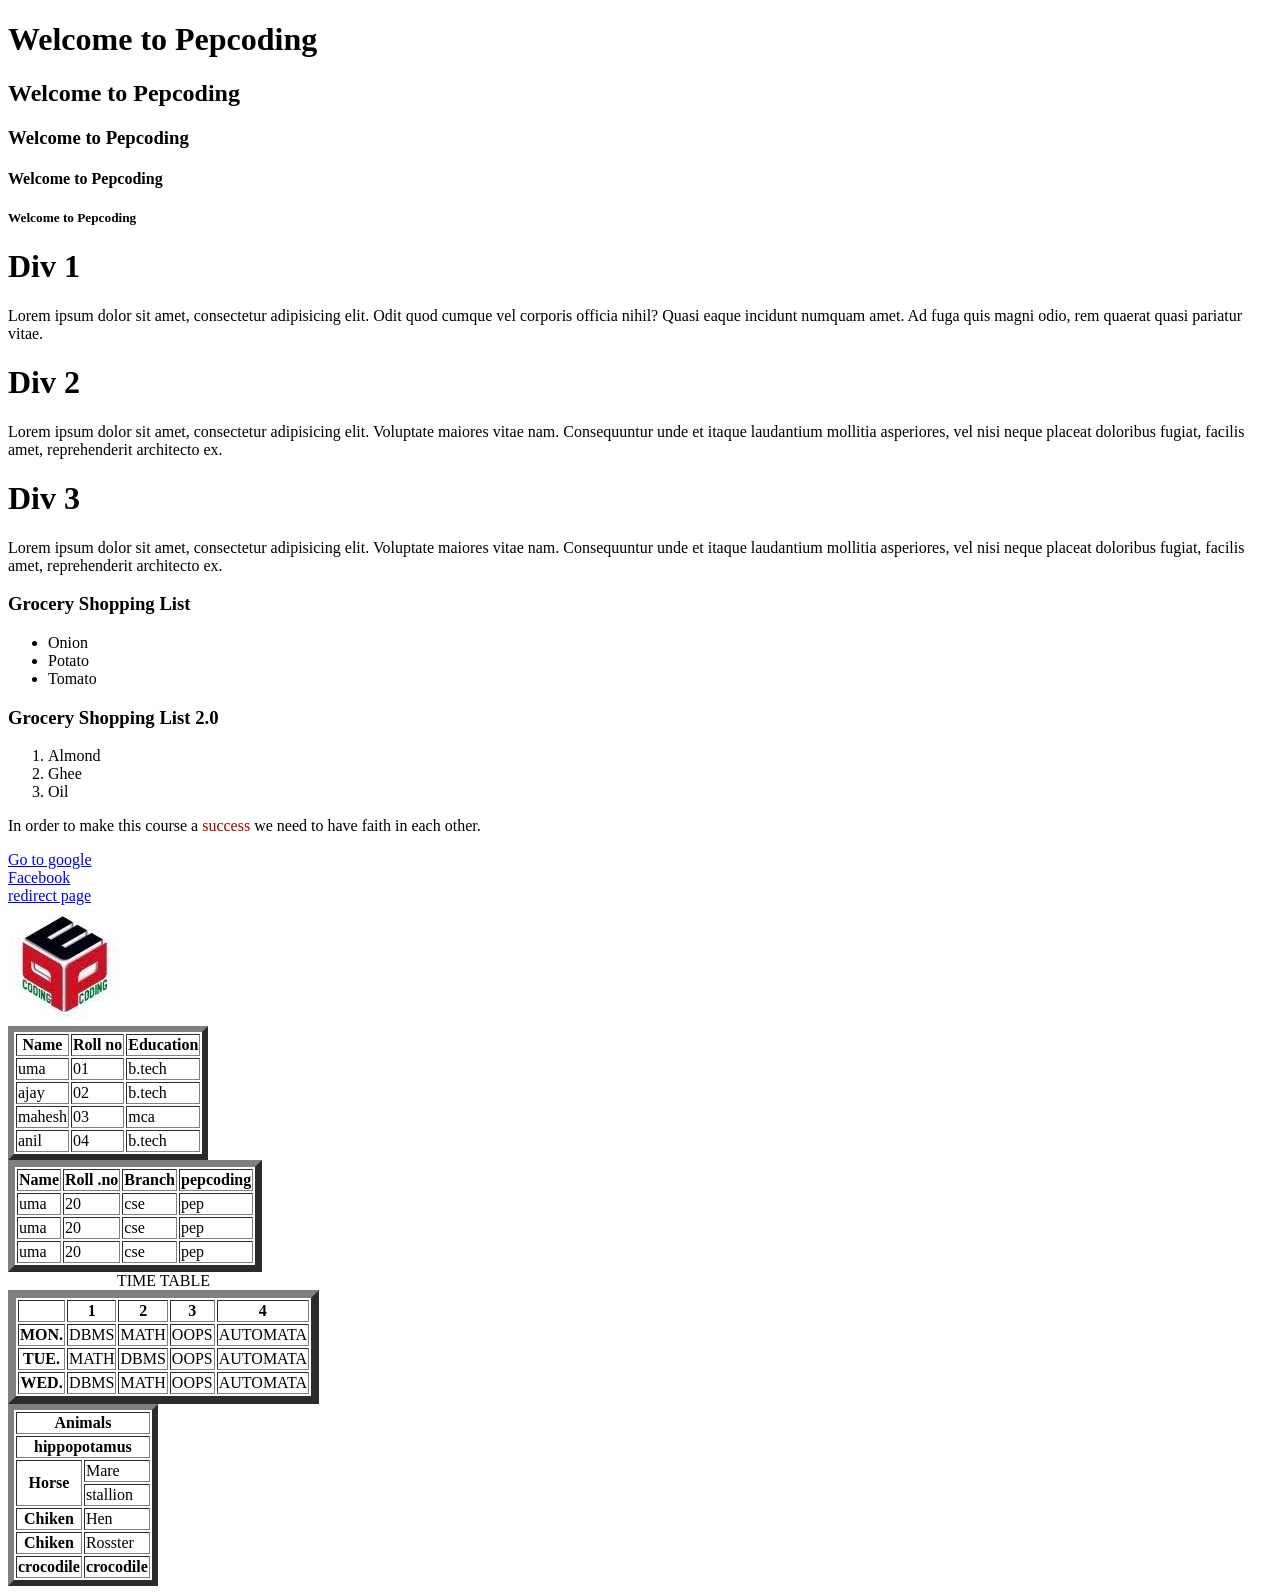
<file: learning/index.html>
<!DOCTYPE html>
<html lang="en">
<head>
  
</head>
<body>
   <h1> Welcome to Pepcoding </h1>
   <h2> Welcome to Pepcoding </h2>
   <h3> Welcome to Pepcoding </h3>
   <h4> Welcome to Pepcoding </h4>
   <h5> Welcome to Pepcoding </h5>
    
   <div>
       <h1>Div 1</h1>
       <p>Lorem ipsum dolor sit amet, consectetur adipisicing elit. Odit quod cumque vel corporis officia nihil? 
       Quasi eaque incidunt numquam amet. Ad fuga quis magni odio, 
       rem quaerat quasi pariatur vitae.</p>
    </div>

    <div>
        <h1>Div 2</h1>
        <p>Lorem ipsum dolor sit amet, consectetur adipisicing elit. Voluptate maiores vitae nam. 
        Consequuntur unde et itaque laudantium mollitia asperiores, vel nisi neque placeat doloribus fugiat, 
        facilis amet, reprehenderit architecto ex.</p>
    </div>
    
    <div>
        <h1>Div 3</h1>
        <p>Lorem ipsum dolor sit amet, consectetur adipisicing elit. Voluptate maiores vitae nam. 
        Consequuntur unde et itaque laudantium mollitia asperiores, vel nisi neque placeat doloribus fugiat, 
        facilis amet, reprehenderit architecto ex.</p>
    </div>


    <p></p>

   
     <!-- list tag -->
    <!-- unordered list -->
    <h3>Grocery Shopping List</h3>
    <ul>
        <li>Onion</li>
        <li>Potato</li>
        <li>Tomato</li>
    </ul>

    <!-- ordered list -->
    <h3>Grocery Shopping List 2.0</h3>
    <ol>
        <li>Almond</li>
        <li>Ghee</li>
        <li>Oil</li>

    </ol>
    <p> In order to make this course a <span style="color: rgb(157, 3, 3)">success</span> we need to have faith in each other. </p>

    <a href="https://www.google.com" target="_blank"> Go to google</a><br>
    <a href="https://www.facebook.com">Facebook</a> <br>
    <a href="abc.html">redirect page</a> 
    
    <div>
        <img src="pep.jpg" alt="pepcoging logo">
    </div>
    
    <!-- table  -->
    <table border="6">
        <thead>
            <tr>
                <th>Name </th>
                <th>Roll no </th>
                <th>Education </th>
            </tr>
        </thead>
        <tbody>
            <tr>
                <td> uma </td>
                <td> 01 </td>
                <td> b.tech </td>
            </tr>
            <tr>
                <td> ajay </td>
                <td> 02 </td>
                <td> b.tech </td>
            </tr>
            <tr>
                <td> mahesh </td>
                <td> 03 </td>
                <td> mca </td>
            </tr>
            <tr>
                <td> anil </td>
                <td> 04 </td>
                <td> b.tech </td>
            </tr>
        </tbody>
    </table>

    <table border="7">
        <thead>
            <tr>
                <th> Name </th>
                <th> Roll .no </th>
                <th>Branch</th>
                <th>pepcoding</th>
            </tr>
        </thead>
        <tbody>
            <tr> 
                <td>uma </td>
                <td> 20 </td>
                <td> cse </td>
                <td> pep </td>
            </tr>

            <tr> 
                <td>uma </td>
                <td> 20 </td>
                <td> cse </td>
                <td> pep </td>
            </tr>
            <tr> 
                <td>uma </td>
                <td> 20 </td>
                <td> cse </td>
                <td> pep </td>
            </tr>
        </tbody>
    </table>


    <table border="8">
        <caption>TIME TABLE </caption>
        <thead>
            <tr>
                <th> </th>
                <th> 1 </th>
                <th> 2 </th>
                <th> 3</th>
                <th> 4 </th>
            </tr>
        </thead>
        <tbody>
            <tr> 
                <th> MON. </th>
                <td> DBMS </td>
                <td> MATH </td>
                <td> OOPS</td>
                <td> AUTOMATA </td>
            </tr>

            <tr> 
                <th> TUE. </th>
                <td> MATH </td>
                <td> DBMS </td>
                <td> OOPS</td>
                <td> AUTOMATA </td>
            </tr>
            <tr> 
                <th> WED. </th>
                <td> DBMS </td>
                <td> MATH </td>
                <td> OOPS</td>
                <td> AUTOMATA </td>
            </tr>
        </tbody>
    </table>

    <table border="6">
        <thead>
            <tr>
                <th colspan="2">Animals</th>
                <!--<th>Animals</th> -->
            </tr>
        </thead>
        <tbody>
            <tr>
                <th colspan="2">hippopotamus</th>
                <!--<td>hippotamus</td> -->
            </tr>
            <tr>
                <th rowspan="2">Horse</th>
                <td>Mare</td>
            </tr>
            <tr>
                <!--<th>Horse</th> -->
                <td>stallion</td>
            </tr>
            <tr>
                <th>Chiken</th>
                <td>Hen</td>
            </tr>
            <tr>
                <th>Chiken</th>
                <td>Rosster</td>
            </tr>
            <tr>
                <th rowspan="2">crocodile</th>
                <th>crocodile</th>
            </tr>
        </tbody>
    </table>
</body>
</html>
</file>
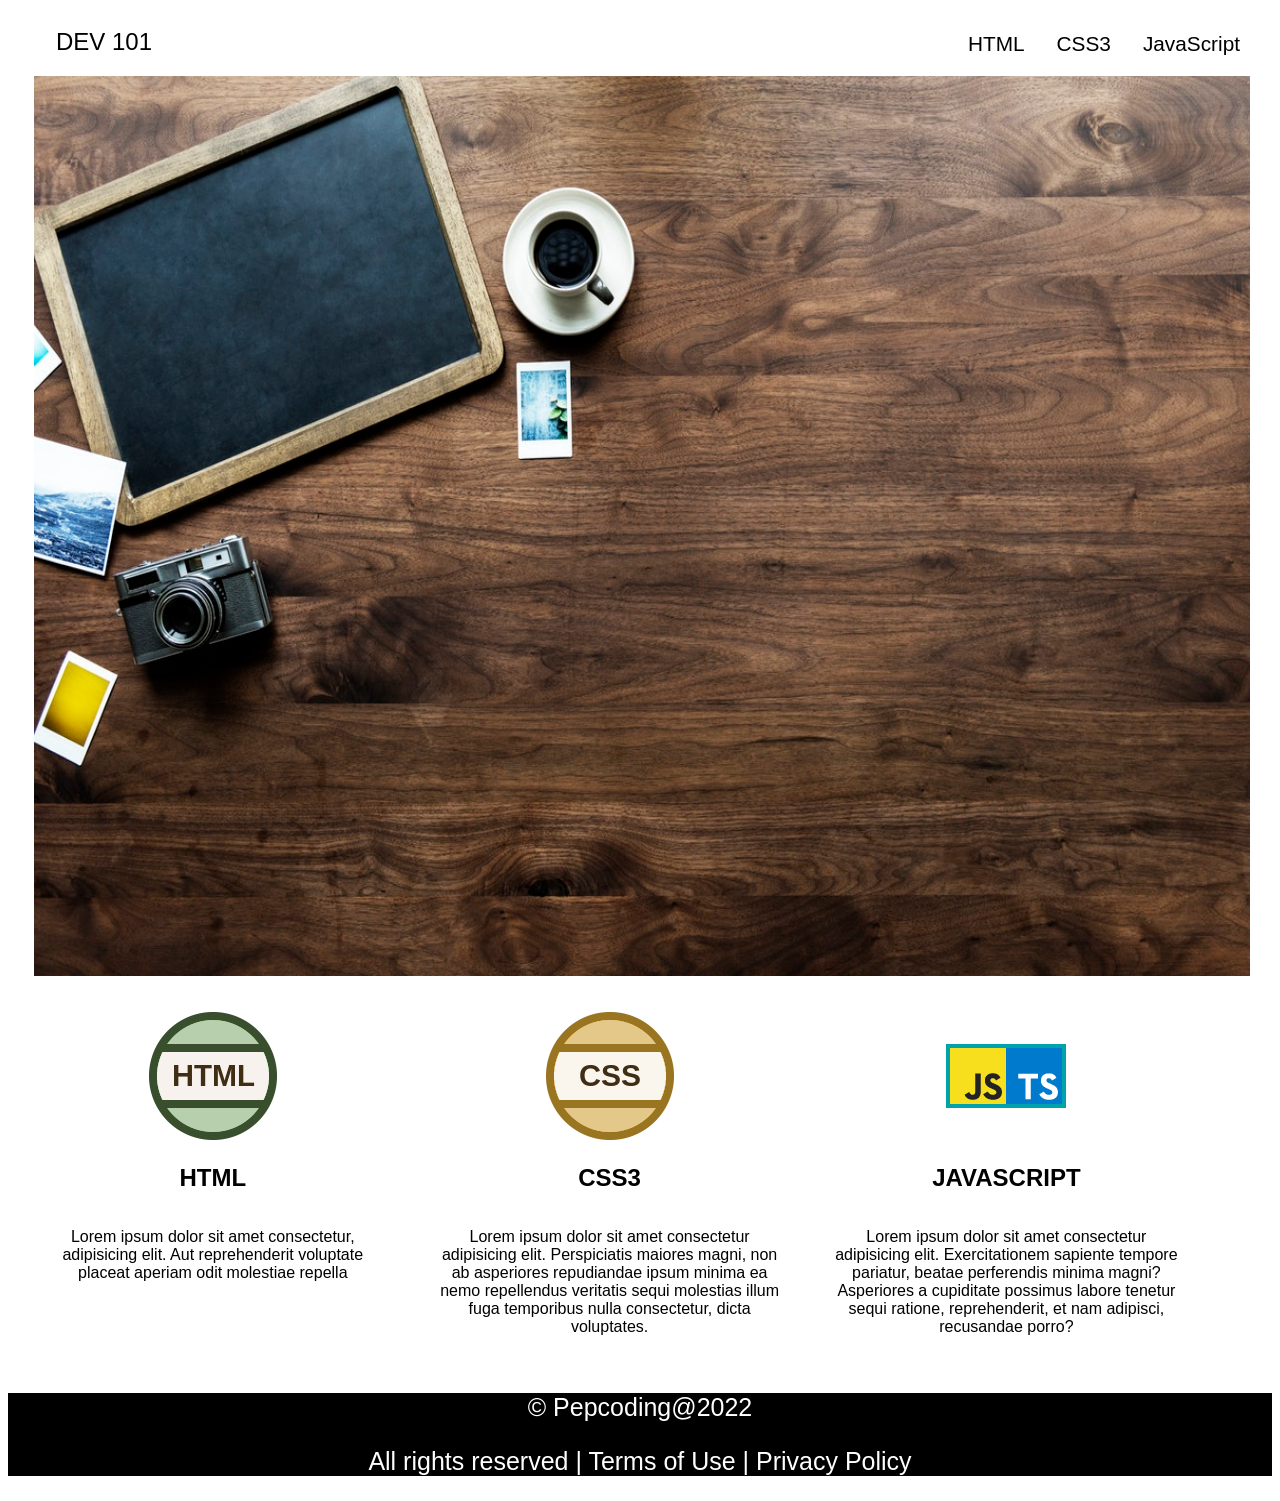
<file: websites/index.html>
<!DOCTYPE html>
<html lang="en">

<head>
    <meta charset="UTF-8">
    <meta http-equiv="X-UA-Compatible" content="IE=edge">
    <meta name="viewport" content="width=], initial-scale=1.0">
    <title>DEV 101</title>
    <link rel="stylesheet" href="style.css">
</head>

<body>
    <!-- first part  starts -->
    <div class="navbar">
        <nav>
            <h1>DEV 101</h1>
            <ul>
                <a href="#scroll1">
                    <li>HTML</li>
                </a>

                <a href="#scroll2">
                    <li>CSS3</li>
                </a>
                <a href="#scroll3">
                    <li>JavaScript</li>
                </a>
            </ul>
        </nav>
    </div>
    <!-- first part ends  -->

    <!-- second part starts -->
    <div class="welcomeImage">
        <img src="images/lap.jpeg" alt="blackboard coffe camera on wooden table ">
    </div>

    <!-- second part ends -->

    <!-- third part starts -->
    <div class="skills" id="scroll">

        <div id="scroll1">
            <img src="images/html.png" alt="">
            <h2>HTML</h2>
            <p>Lorem ipsum dolor sit amet consectetur, adipisicing elit. Aut reprehenderit voluptate placeat aperiam
                odit molestiae repella</p>
        </div>
        <div id="scroll2">
            <img src="images/css.png" alt="">
            <h2>CSS3</h2>
            <p>Lorem ipsum dolor sit amet consectetur adipisicing elit. Perspiciatis maiores magni, non ab asperiores
                repudiandae ipsum minima ea nemo repellendus veritatis sequi molestias illum fuga temporibus nulla
                consectetur, dicta voluptates.</p>
        </div>
        <div id="scroll3">
            <img src="images/js.png" alt="">
            <h2>JAVASCRIPT</h2>
            <p>Lorem ipsum dolor sit amet consectetur adipisicing elit. Exercitationem sapiente tempore pariatur, beatae
                perferendis minima magni? Asperiores a cupiditate possimus labore tenetur sequi ratione, reprehenderit,
                et nam adipisci, recusandae porro?</p>
        </div>
    </div>

    <!-- 3rd part ends -->

    <!-- 4th part starts -->

    <div class="footer">
        <p> &copy Pepcoding@2022</p>
        <p> All rights reserved | Terms of Use | Privacy Policy</p>
    </div>
    <!-- 4th part ends  -->
</body>

</html>
</file>
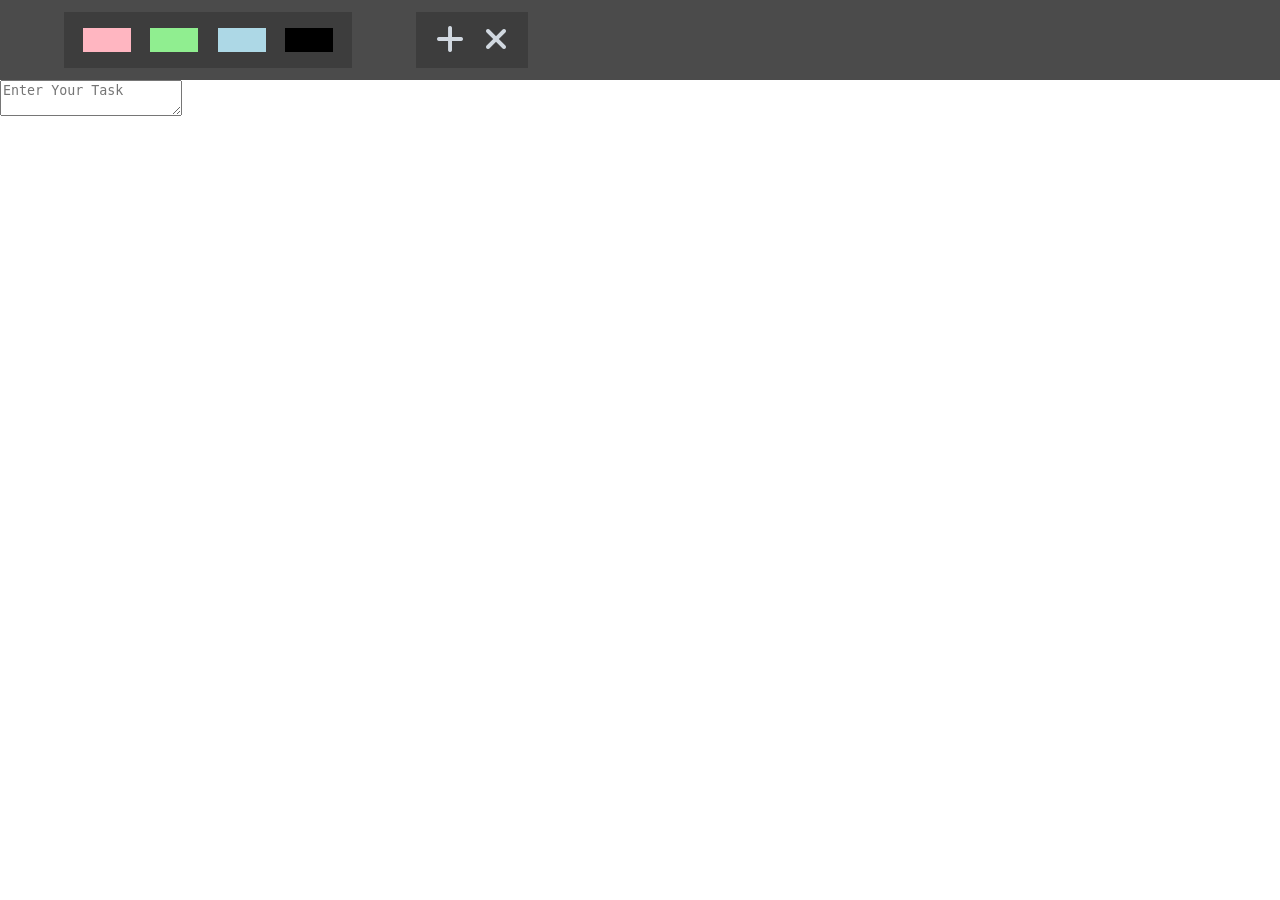
<file: Browser/jiraOrTodo/index.html>
<!DOCTYPE html>
<html lang="en">
<head>
    <meta charset="UTF-8">
    <meta http-equiv="X-UA-Compatible" content="IE=edge">
    <meta name="viewport" content="width=device-width, initial-scale=1.0">
    <link rel="stylesheet" href="style.css">
    <title>Todo App</title>
    <link rel="stylesheet" href="https://cdnjs.cloudflare.com/ajax/libs/font-awesome/6.1.1/css/all.min.css"
    integrity="sha512-KfkfwYDsLkIlwQp6LFnl8zNdLGxu9YAA1QvwINks4PhcElQSvqcyVLLD9aMhXd13uQjoXtEKNosOWaZqXgel0g=="
    crossorigin="anonymous" referrerpolicy="no-referrer" />
</head>
<body>
    <!-- NavBar -->
    <div class="toolbox-cont">
        <div class="toolbox-color-cont">
            <div class="lightpink color"></div>
            <div class="lightgreen color"></div>
            <div class="lightblue color"></div>
            <div class="black color"></div>
        </div>
        <div class="action-btn-cont">
            <div class="add-btn">
                <i class="fa-solid fa-plus"></i>

            </div>
            <div class="remove-btn">
                <i class="fa-solid fa-xmark"></i>

            </div>
        </div>
    </div>

    <!-- Todo Box Space-->
    <div class="main-cont">

    </div>

    <!-- Modal Container -->
    <div>
        <textarea placeholder="Enter Your Task"></textarea>
        <div class="priority-color-cont">
            <div class="lightpink"></div>
            <div class="lightgreen"></div>
            <div class="lightblue"></div>
            <div class="black"></div>
        </div>
    </div>


</body>
</html>
</file>
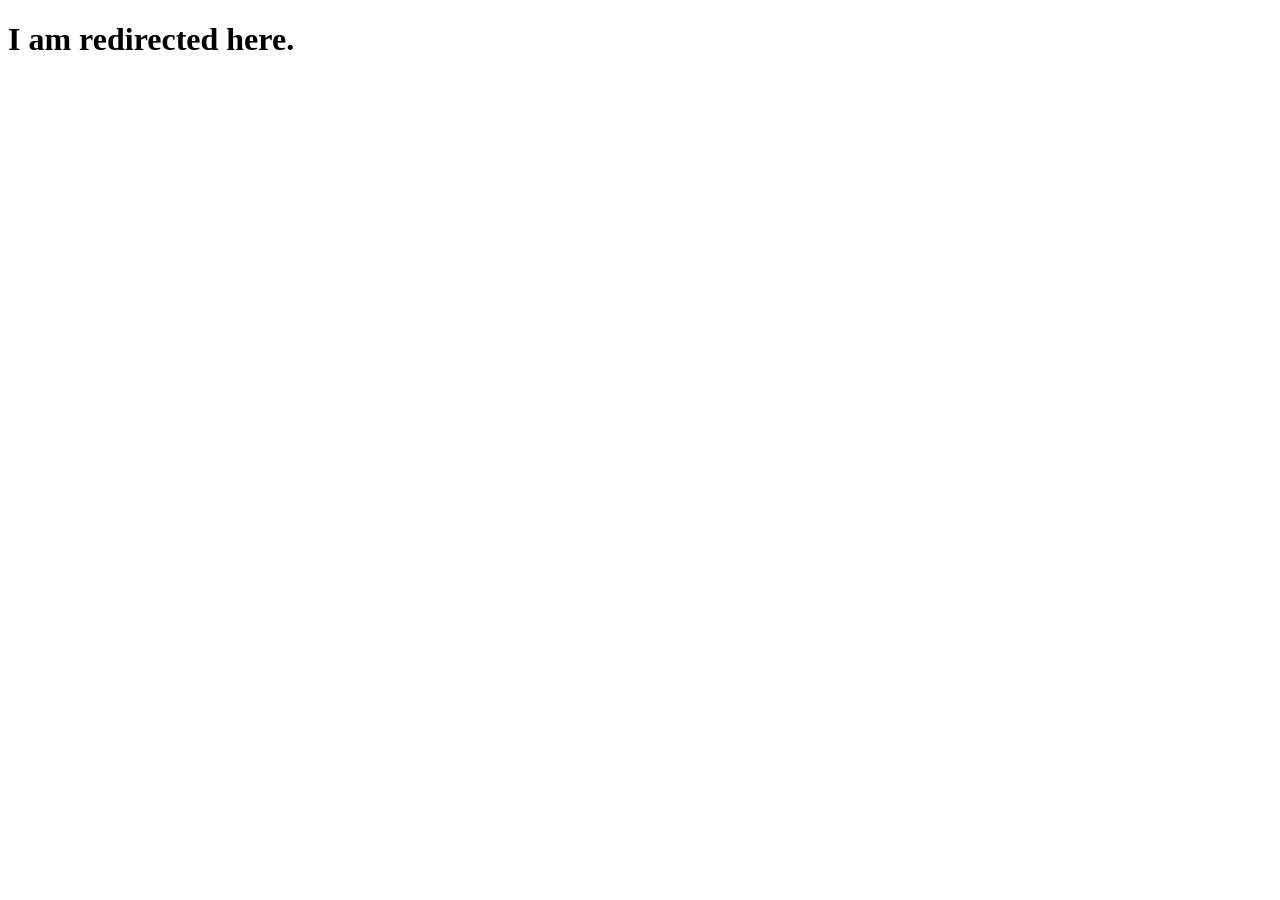
<file: learning/abc.html>
<!DOCTYPE html>
<html lang="en">
<head>
    <meta charset="UTF-8">
    <meta http-equiv="X-UA-Compatible" content="IE=edge">
    <meta name="viewport" content="width=<>, initial-scale=1.0">
    <title>Document</title>
</head>
<body>
    <h1> I am redirected here.</h1>
</body>
</html>
</file>
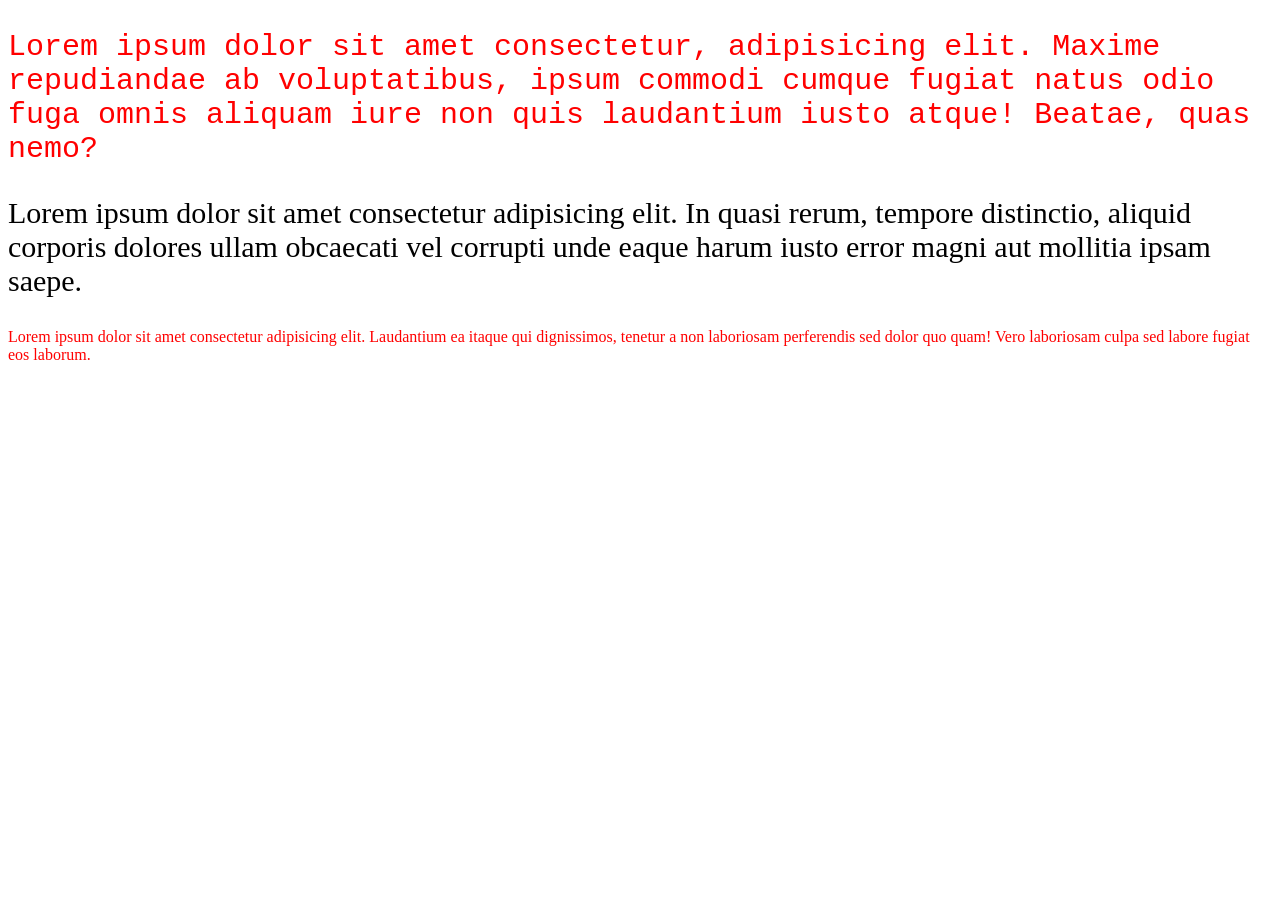
<file: learning/selector.html>
<!DOCTYPE html>
<html lang="en">
<head>
    <meta charset="UTF-8">
    <meta http-equiv="X-UA-Compatible" content="IE=edge">
    <meta name="viewport" content="width=device-width, initial-scale=1.0">
    <title>Document</title>
    <title>CSS Selector</title>
    <style>
        .largetext{
            font-size: 30px;
        }
        .changecolor{
            color:red;
        }
        .largetext.changecolor{
            font-family: 'Courier New', Courier, monospace;
        }
    </style>
</head>
<body>
    <p class="largetext changecolor">Lorem ipsum dolor sit amet consectetur, adipisicing elit. Maxime repudiandae ab voluptatibus, 
    ipsum commodi cumque fugiat natus odio fuga omnis aliquam iure non quis laudantium iusto atque! Beatae, quas nemo?
    </p>
    <p class="largetext">Lorem ipsum dolor sit amet consectetur adipisicing elit. In quasi rerum, 
    tempore distinctio, aliquid corporis dolores ullam obcaecati vel corrupti unde eaque harum iusto error magni aut mollitia ipsam saepe.
    </p>
    <p class="changecolor">
    Lorem ipsum dolor sit amet consectetur adipisicing elit. Laudantium ea itaque qui dignissimos,
    tenetur a non laboriosam perferendis sed dolor quo quam! Vero laboriosam culpa sed labore fugiat eos laborum.
    </p>

</body>
</html>
</file>
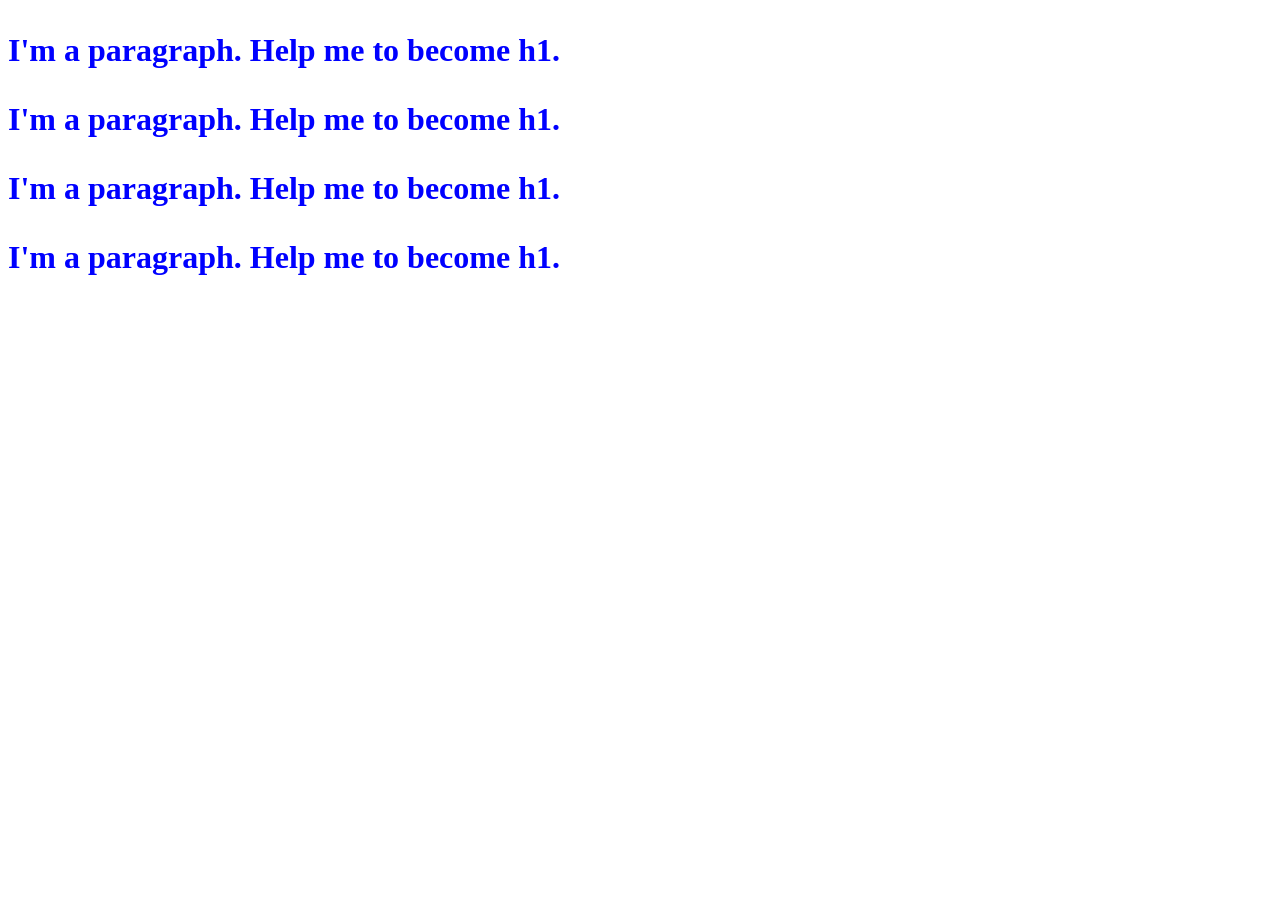
<file: learning/selector-ques/q1.html>
<!DOCTYPE html>
<html lang="en">

<head>
    <meta charset="UTF-8">
    <meta name="viewport" content="width=device-width, initial-scale=1.0">
    <title>Document</title>

    <style>
        /* write code here  */
        h1{
            color:blue;
        }
    </style>
</head>

<body>
    <!-- add css styles to all h1 tags making it blue   -->
<h1>
    <p>I'm a paragraph. Help me to become h1.</p>
    <p>I'm a paragraph. Help me to become h1.</p>
    <p>I'm a paragraph. Help me to become h1.</p>
    <p>I'm a paragraph. Help me to become h1.</p>
</h1>
</body>

</html>
</file>
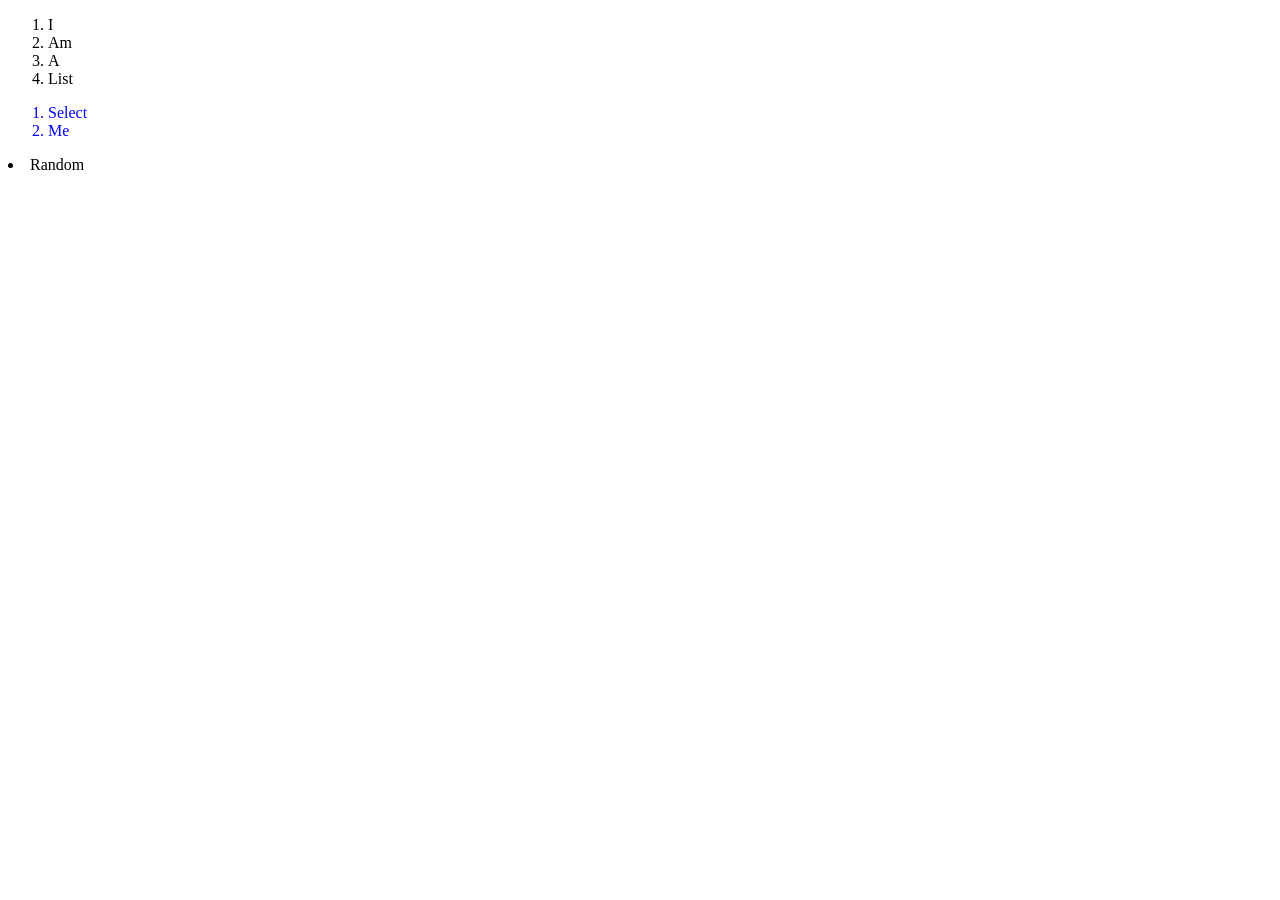
<file: learning/selector-ques/q2.html>
<!DOCTYPE html>
<html lang="en">

<head>
    <meta charset="UTF-8">
    <meta name="viewport" content="width=device-width, initial-scale=1.0">
    <title>Document</title>
    <style>
        div ol li{
            color: blue;
        }
        
    </style>
</head>

<body>
    <!-- write css selector to select the obvious list items make them blue -->
    <ol>
        <li>I</li>
        <li>Am</li>
        <li>A</li>
        <li>List</li>
    </ol>

    <div>
        <ol>
            <li>Select</li>
            <li>Me</li>
        </ol>
    </div>


    <div>
         <li>Random</li>
    </div>
</body>

</html>
</file>
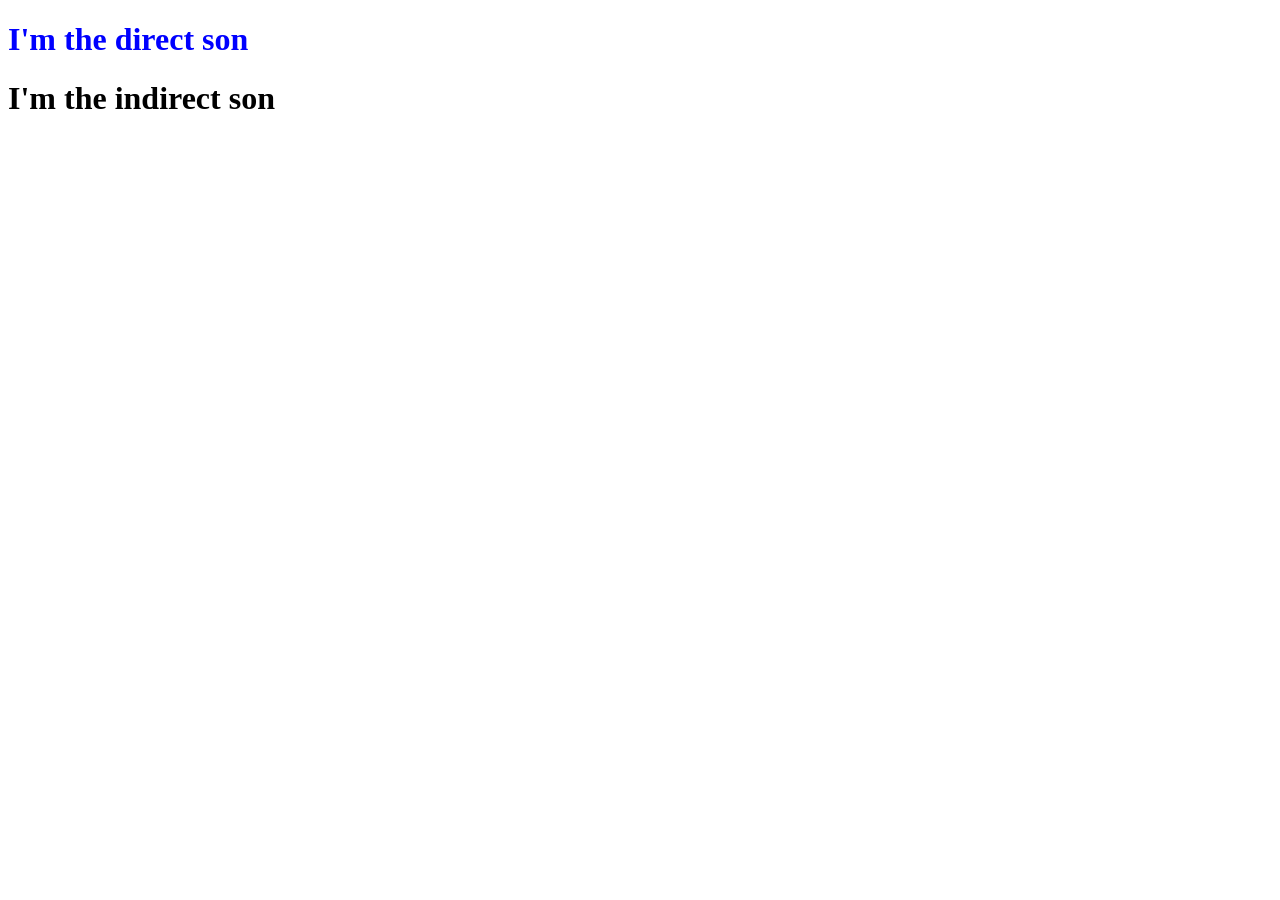
<file: learning/selector-ques/q3.html>
<!DOCTYPE html>
<html lang="en">

<head>
    <meta charset="UTF-8">
    <meta name="viewport" content="width=device-width, initial-scale=1.0">
    <title>Document</title>
    <style>
        /* write code here */
        div>h1>span{
            color:blue;
        }
        
    </style>
</head>

<body>

    <!-- select "I'm the direct son" and make it blue -->

    <div>
        <h1>
            <span>I'm the direct son</span>
        </h1>
    </div>

    <div>
        <span>
            <h1>
                <span>I'm the indirect son</span>
            </h1>
        </span>
    </div>

</body>
</file>
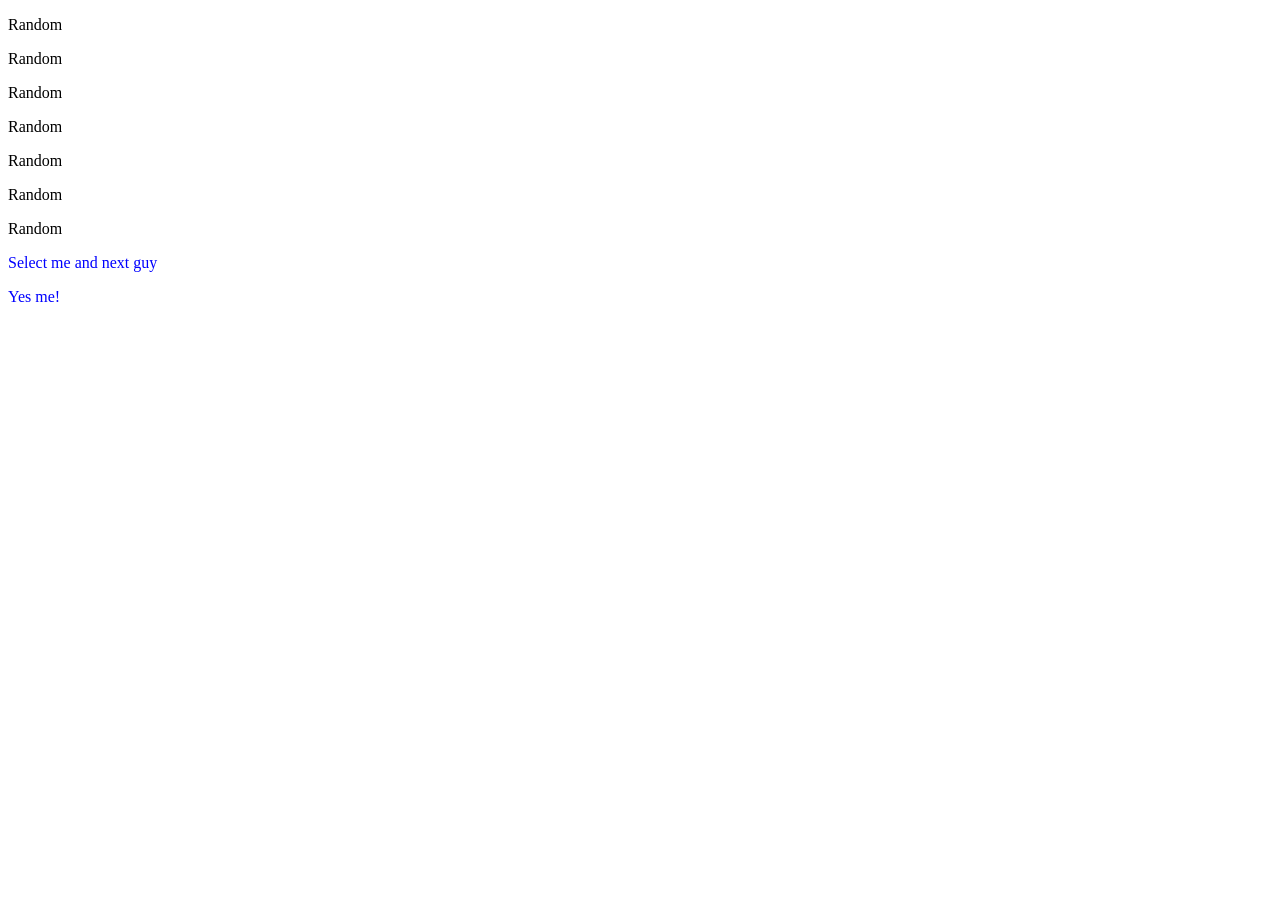
<file: learning/selector-ques/q4.html>
<!DOCTYPE html>
<html lang="en">

<head>
    <meta charset="UTF-8">
    <meta name="viewport" content="width=device-width, initial-scale=1.0">
    <title>Document</title>
    <style>
        /* write code here */
        .class1{
            color: blue;
        }
        .class2{
            color: blue;
        }
    </style>
</head>

<body>
    <!-- Select the obvious p tags and make them blue  -->
    <p>Random</p>
    <p>Random</p>
    <p>Random</p>
    <p>Random</p>
    <p>Random</p>
    <p>Random</p>
    <p>Random</p>

    <p class="class1">Select me and next guy</p>
    <p class="class2">Yes me!</p>

</body>

</html>
</file>
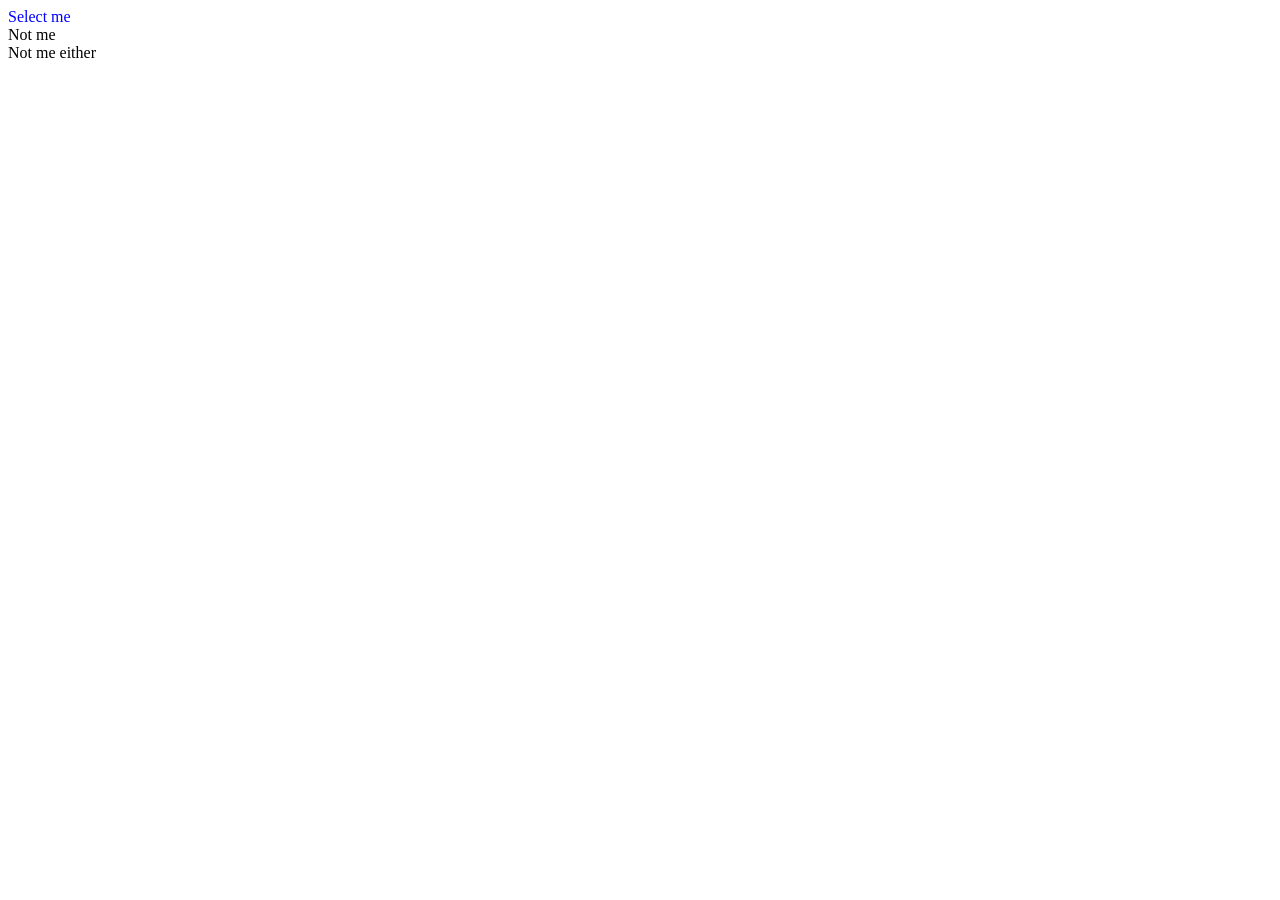
<file: learning/selector-ques/q5.html>
<!DOCTYPE html>
<html lang="en">

<head>
    <meta charset="UTF-8">
    <meta name="viewport" content="width=device-width, initial-scale=1.0">
    <title>Document</title>
    <style>
        /* write code here*/
        .m1.m2{
            color: blue;
        }
    </style>
</head>

<body>
    <!-- Select the element with multiple classes(m1 & m2) and make them blue -->
    <div class="m1 m2">
        Select me
    </div>

    <div class="m1">Not me</div>
    <div class="m2">Not me either</div>
</body>

</html>
</file>
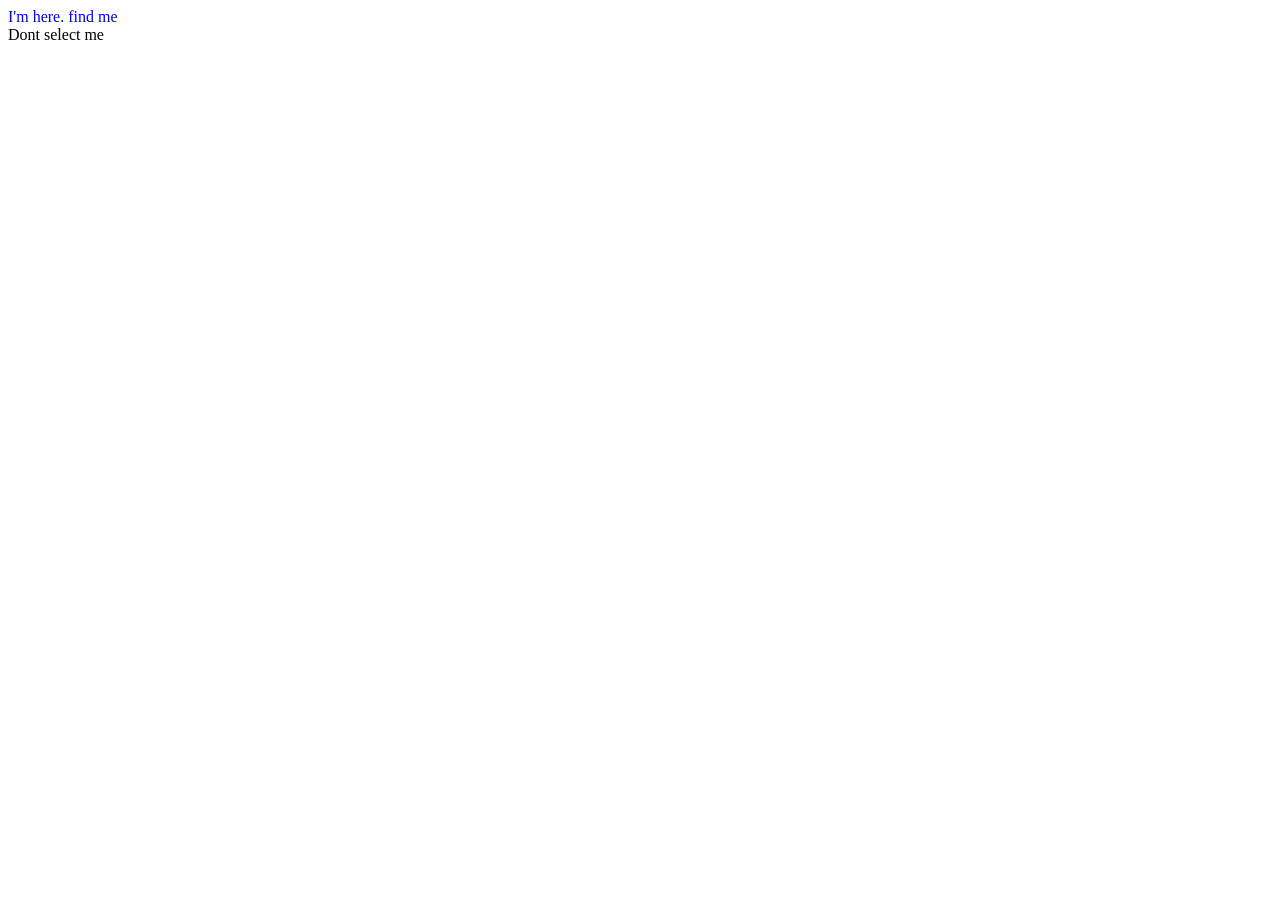
<file: learning/selector-ques/q6.html>
<!DOCTYPE html>
<html lang="en">

<head>
  <meta charset="UTF-8" />
  <meta name="viewport" content="width=device-width, initial-scale=1.0" />
  <title>Document</title>
  <style>
    /* classes desendent */
    div div {
        color: blue;
    }
  </style>
</head>

<body>
  <!-- Select "I'm here. find me" and make it blue  -->

  <div class="c1">
    <div>
      <div>
        <span>
          <div>I'm here. find me</div>
        </span>
      </div>
    </div>

  </div>
    
    <span>
      <div class="c1">Dont select me</div>
    </span>
</body>

</html>
</file>
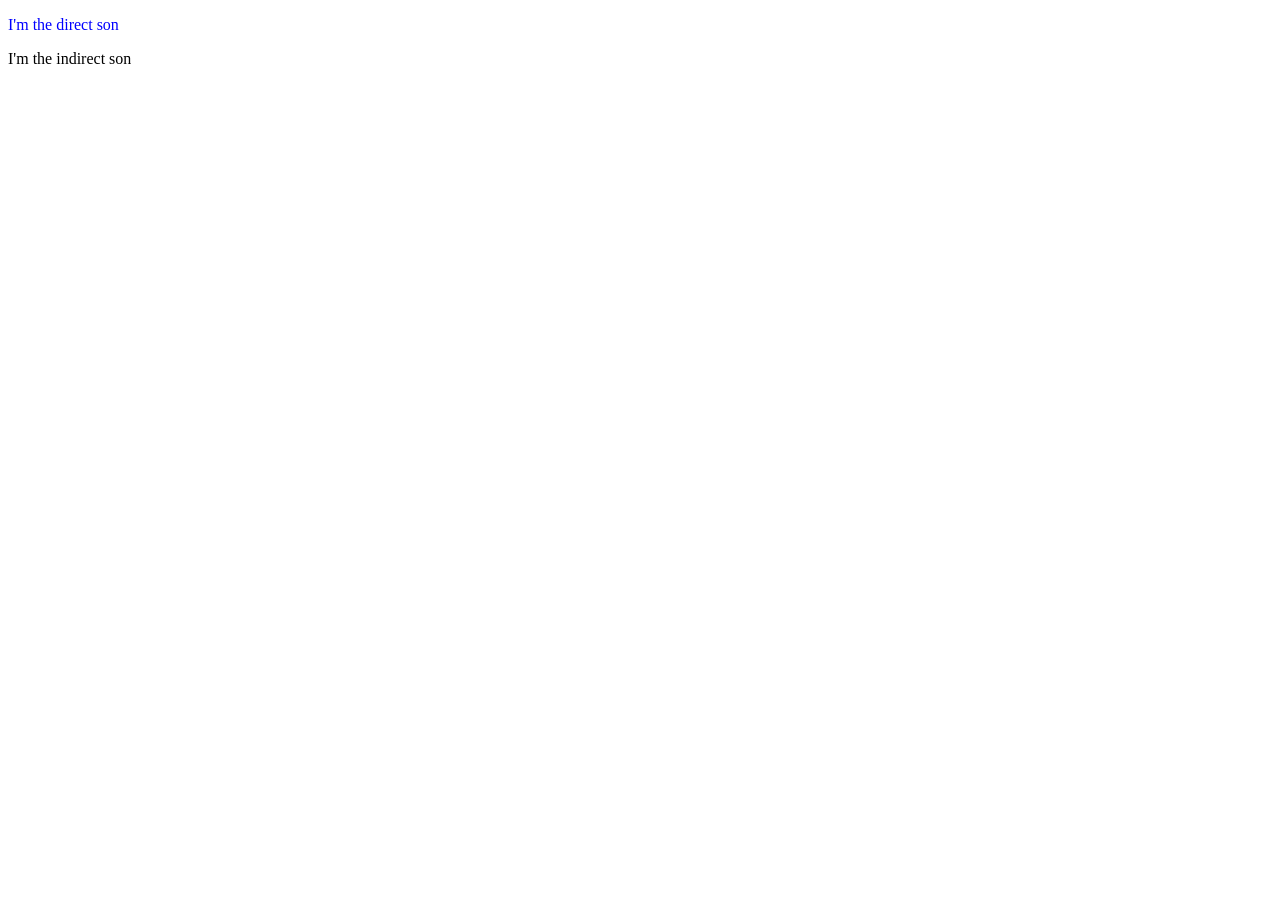
<file: learning/selector-ques/q7.html>
<!DOCTYPE html>
<html lang="en">

<head>
    <meta charset="UTF-8">
    <meta name="viewport" content="width=device-width, initial-scale=1.0">
    <title>Document</title>
    <style>
    /* write code here  */
    .c1{
        color: blue;
    }
    </style>    
</head>


<body>

    <!-- select "I'm the direct son" and make it blue  -->
    <div class="c1">
        <p>
            I'm the direct son
        </p>
    </div>

    <div class="c2">
        <span>
            <p>I'm the indirect son</p>
        </span>
    </div>

</body>

</html>
</file>
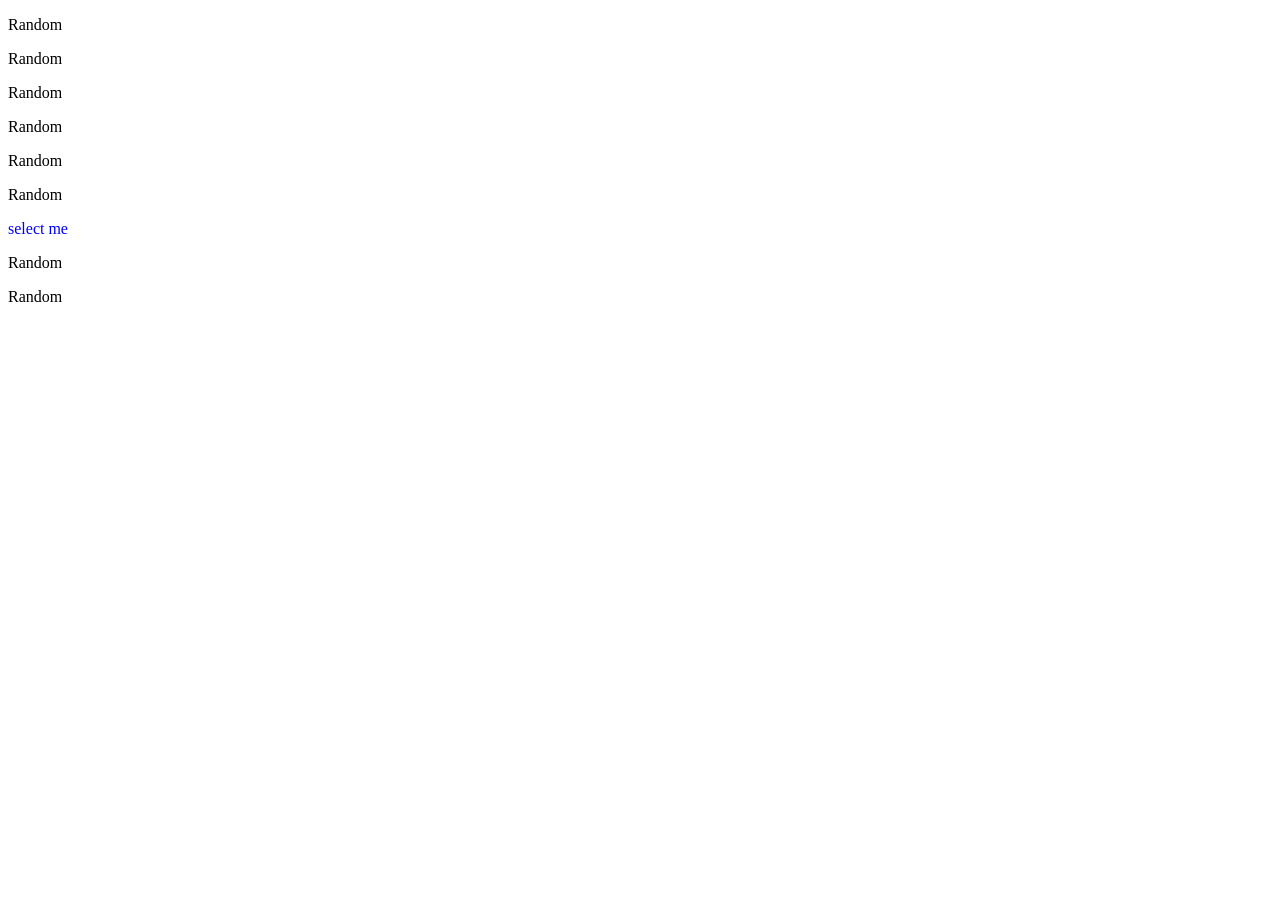
<file: learning/selector-ques/q8.html>
<!DOCTYPE html>
<html lang="en">

<head>
    <meta charset="UTF-8">
    <meta name="viewport" content="width=device-width, initial-scale=1.0">
    <title>Document</title>
    <style>
    #the-one{
        color: blue;
    }
    </style>
</head>

<body>

    <!-- Select s2 with id=the-one and make it blue -->
    <p class="s1">Random</p>
    <p class="s1">Random</p>
    <p class="s1">Random</p>
    <p class="s1" id='the-two'>Random</p> 
    <p class="s2">Random</p>
    <p class="s2">Random</p>
    <p class="s2" id="the-one">select me</p>
    <p class="s2">Random</p>
    <p class="s2">Random</p>
</body>

</html>
</file>
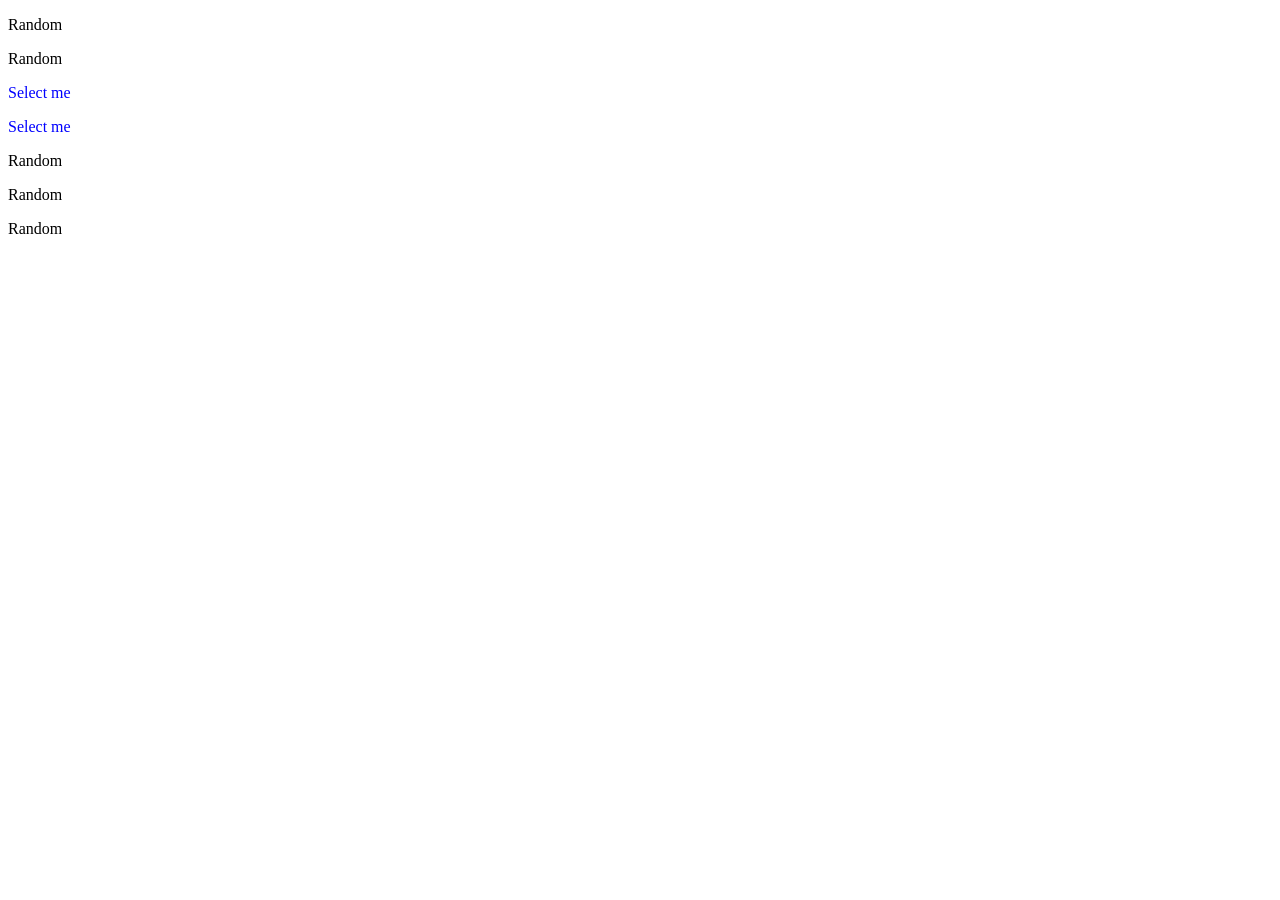
<file: learning/selector-ques/q9.html>
<!DOCTYPE html>
<html lang="en">

<head>
    <meta charset="UTF-8" />
    <meta name="viewport" content="width=device-width, initial-scale=1.0" />
    <title>Document</title>
    <style>
       .some-class>#the-one>.c1.c2{
           color: blue;
       }
    </style>
</head>

<body>
    <!-- Select the element with "Select me" and make it blue  -->
    <div class="some-class">
        <div id="the-one">
            <p>Random</p>
            <div>
                <p class="c1 c2">Random</p>
            </div>
            <p class="c1 c2">Select me</p>
            <div class="c1 c2">Select me</div>
        </div>
    </div>
    <div class="some-class">
        <p class="c1">Random</p>
        <p class="c2">Random</p>
        <p class="c1 c2">Random</p>
    </div>
</body>

</html>
</file>
<file: websites/style.css>
html{
    font-family: 'Segoe UI', Tahoma, Geneva, Verdana, sans-serif;
    
}

h1{
 margin-left: 3rem;
 font-weight: 400;
}
li{
 list-style: none;
 margin-left:2rem;
 padding-top:8px;
 font-size: 1.3rem;
}


nav{
 display: flex;
 justify-content: space-between;
}
ul{
 display: flex;
 margin-right: 2rem;

}
img[src="images/lap.jpeg"]{
 height:100vh;
 width: 95vw;
 margin-left: 2vw;
 margin-right: 2vw;
}
.skills {
 display: flex;
}
.skills>div{
 margin-left:1vw;
 width: 30vw;
 text-align: center;
 margin-top: 2rem;
}

.skills>div>p{
 padding: 1rem;
}

.footer{
 background-color: black;
 color: white;
 text-align: center;
}

.footer>p{
 font-size: 25px;
}
a:link, a:visited{
 color: rgb(0, 0, 0);
}
a:hover{
 color: lightpink;
}
a{
 text-decoration:none;
}
</file>
<file: Browser/jiraOrTodo/style.css>
* {
    box-sizing: border-box;
  }
  
  body {
    margin: 0;
    padding: 0;
  }

  .toolbox-cont{
    height:5rem;
    background-color: #4b4b4b;
    display: flex;
    align-items: center;
  }
  
  .toolbox-cont>*{
    margin-left: 4rem;
  }
  
  .toolbox-color-cont{
    height:3.5rem;
    width:18rem;
    background-color: #3d3d3d;
    display: flex;
    align-items: center;
    justify-content: space-evenly;
  }
  
  .action-btn-cont{
    height:3.5rem;
    width:7rem;
    background-color: #3d3d3d;
    display: flex;
    align-items: center;
    justify-content: space-evenly;
  }
  
  .color{
    height:1.5rem;
    width:3rem;
  }
  
  .lightpink{
    background-color: lightpink;
  }
  .lightgreen{
    background-color: lightgreen;
  }
  .lightblue{
    background-color: lightblue;
  }
  .black{
    background-color: black;
  }
  
  .action-btn-cont>*{
    font-size: 2rem;
    color: #d1d8e0;
  }
</file>
